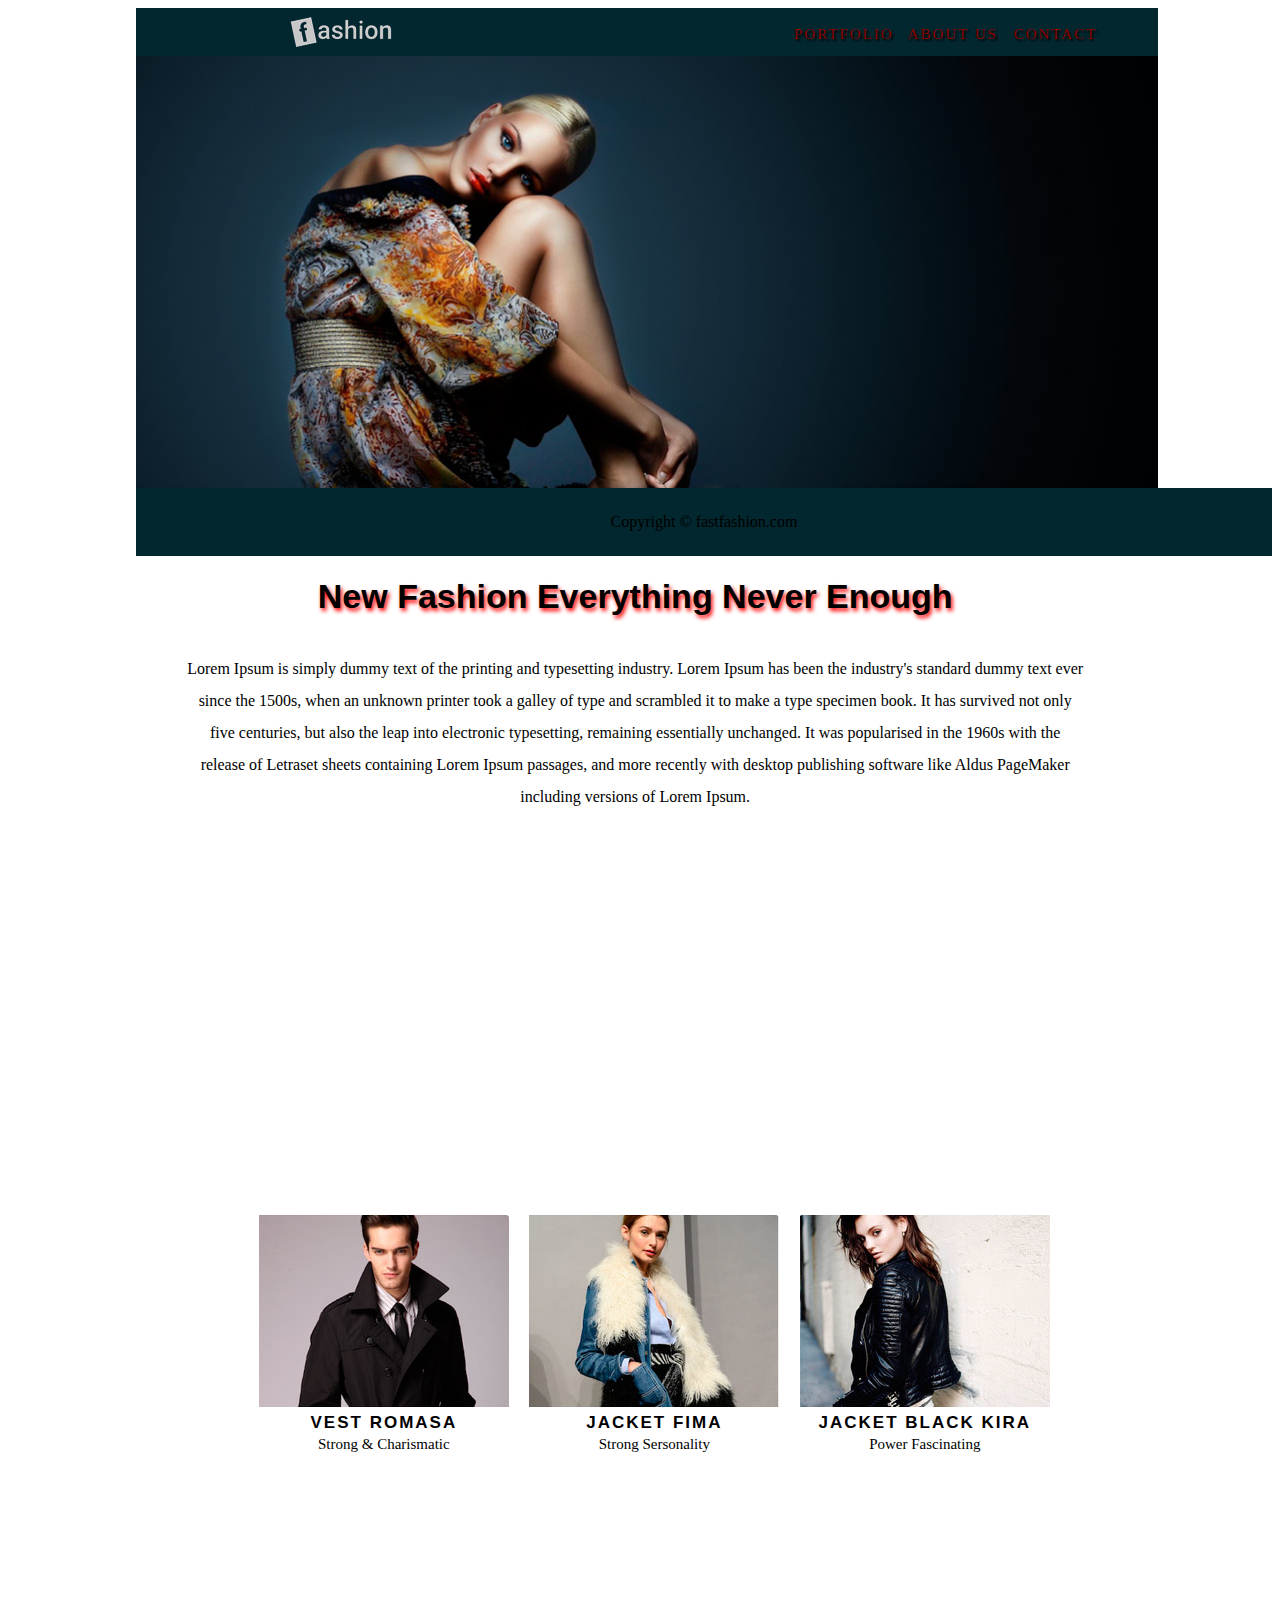
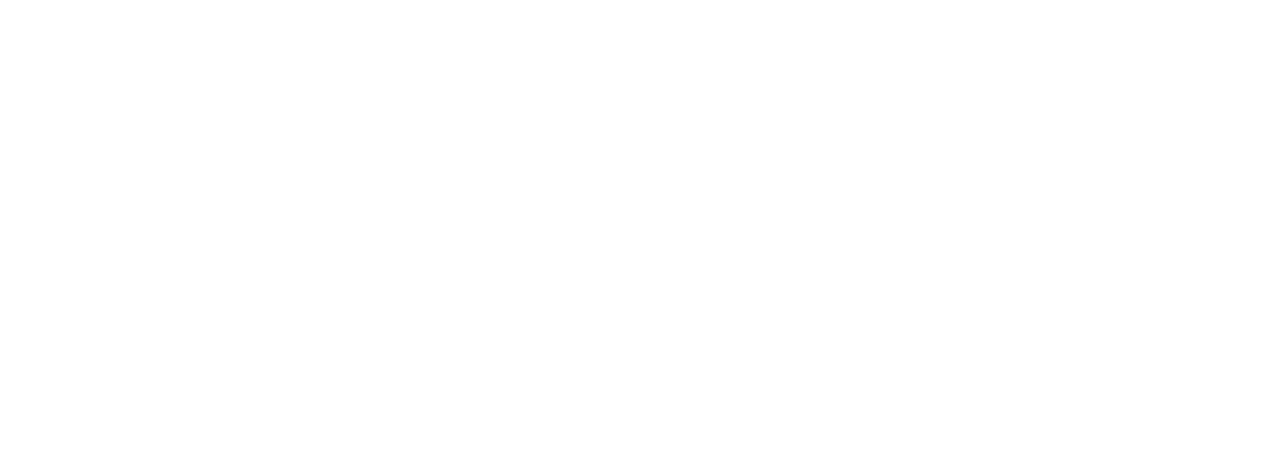
<file: projetoFashion/index.html>
<!DOCTYPE html>
<html>
    <head>
        <title>Project Fashion</title>
        <meta charset="utf-8">
        <meta name="author" content="Rodrigues">
        <meta name="description" content="Simple exercise page">
        <meta name="keywords" content="test, exercise">
        <link rel="stylesheet" href="css/style.css">
    </head>
    <body>
        <div class="top">
            <nav>
                <img src="css/images/logo.png" alt="">
                <ul>
                    <li><a href="#">Portfolio</a></li>
                    <li><a href="#">About us</a</li>
                    <li><a href="#">Contact</a></li>
                </ul>
            </nav>
        </div>
        <article>
            <div class="main-top">
                <h1>New Fashion Everything Never Enough</h1>
                <p>Lorem Ipsum is simply dummy text of the printing and typesetting 
                    industry. Lorem Ipsum has been the industry's standard dummy text 
                    ever since the 1500s, when an unknown printer took a galley of type 
                    and scrambled it to make a type specimen book. It has survived not
                    only five centuries, but also the leap into electronic typesetting, 
                    remaining essentially unchanged. It was popularised in the 1960s 
                    with the release of Letraset sheets containing Lorem Ipsum passages, 
                    and more recently with desktop publishing software like Aldus PageMaker 
                    including versions of Lorem Ipsum.
                </p>
        </article>
        
            <div class="main-mid">
                <div class="card">
                    <img src="css/images/modelo1.jpg" alt="">
                    <h3>Vest Romasa</h3>
                    <p>Strong & Charismatic</p>
                </div>
                
                <div class="card">
                    <img src="css/images/modelo2.jpg" alt="">
                    <h3>Jacket Fima</h3>
                    <p>Strong Sersonality</p>
                </div>
                
                <div class="card">
                    <img src="css/images/modelo3.jpg" alt="">
                    <h3>Jacket Black Kira</h3>
                    <p>Power Fascinating</p>
                </div>
            </div>
            <div class="map">
                <iframe src="https://www.google.com/maps/embed?pb=!1m18!1m12!1m3!1d112243.21995865498!2d-52.88472233224207!3d-28.461453205918847!2m3!1f0!2f0!3f0!3m2!1i1024!2i768!4f13.1!3m3!1m2!1s0x94fd492498d6957f%3A0x9a8b601ccba4050d!2sN%C3%A3o-Me-Toque+-+RS%2C+99470-000!5e0!3m2!1spt-BR!2sbr!4v1549715763691" allowfullscreen></iframe>
            </div>
        </main>

        <footer class="foot">
            Copyright &copy fastfashion.com
        </footer>



    </body> 
</html>
</file>
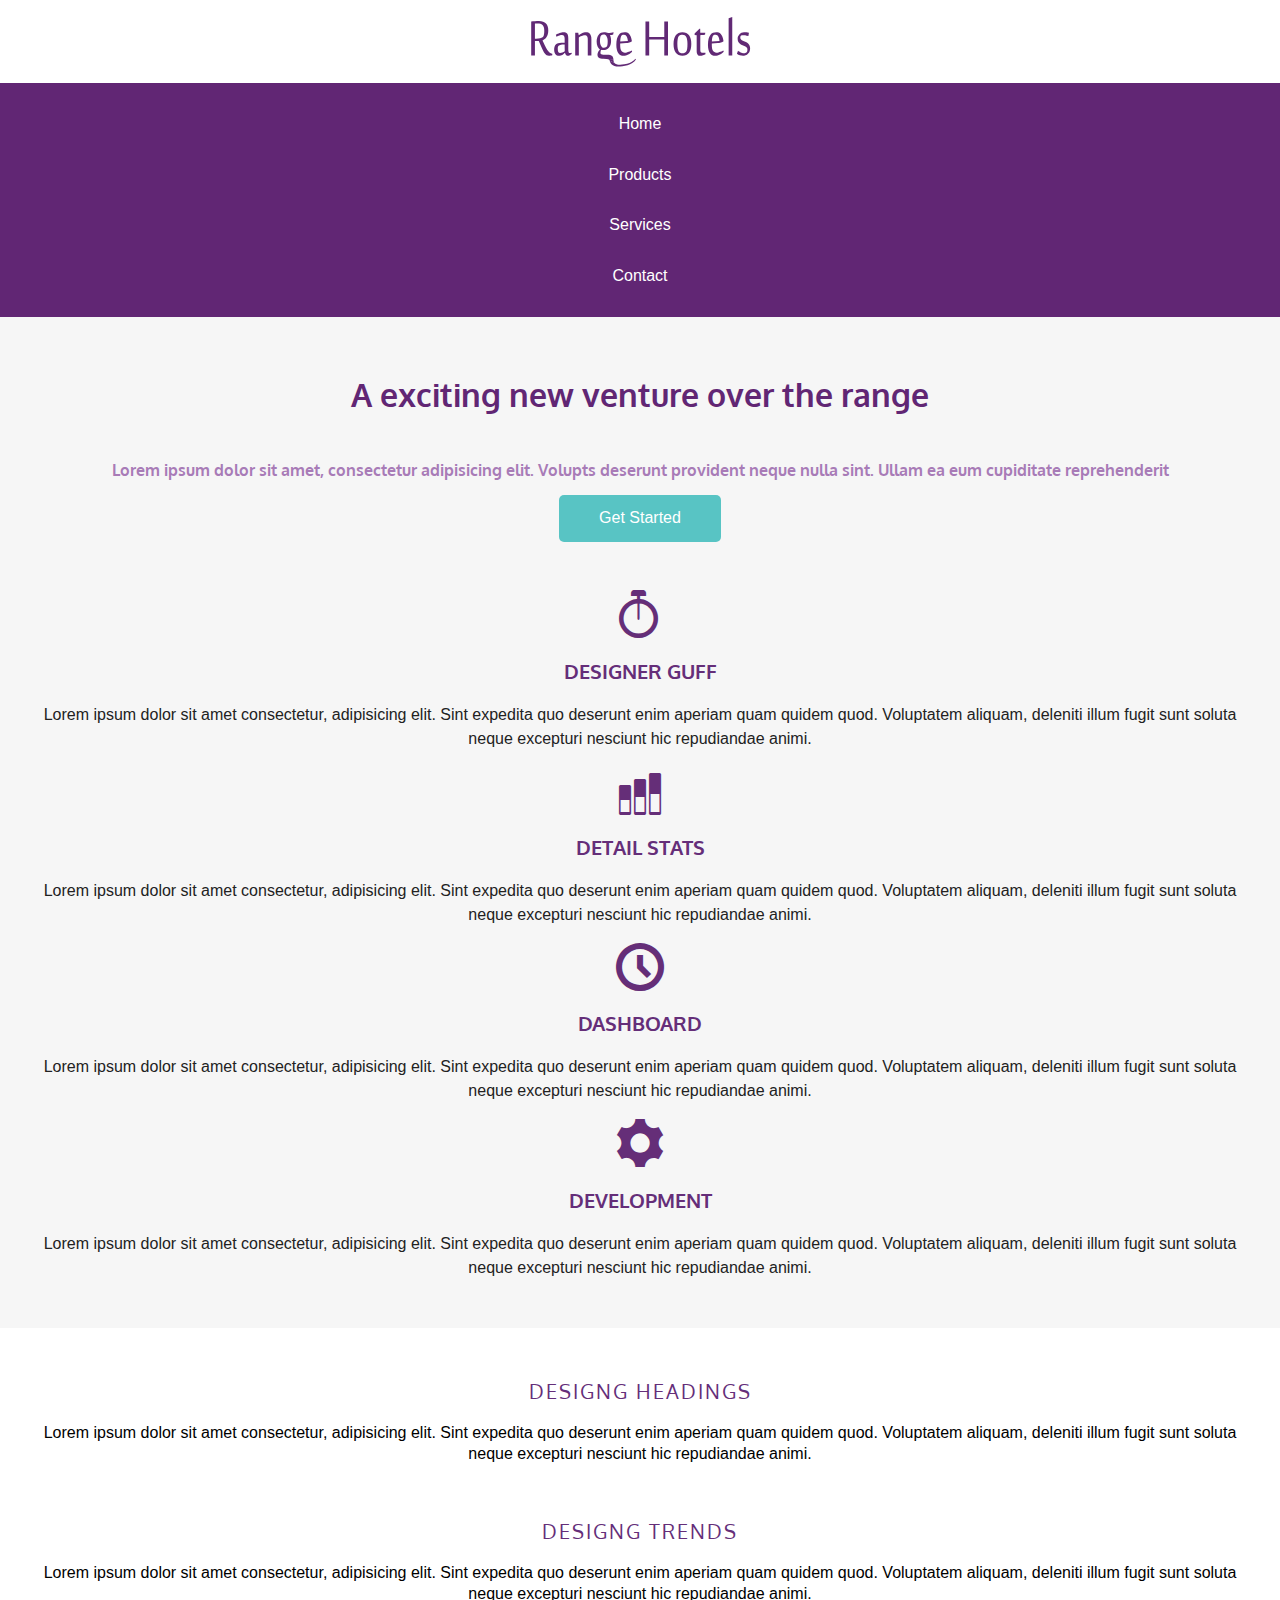
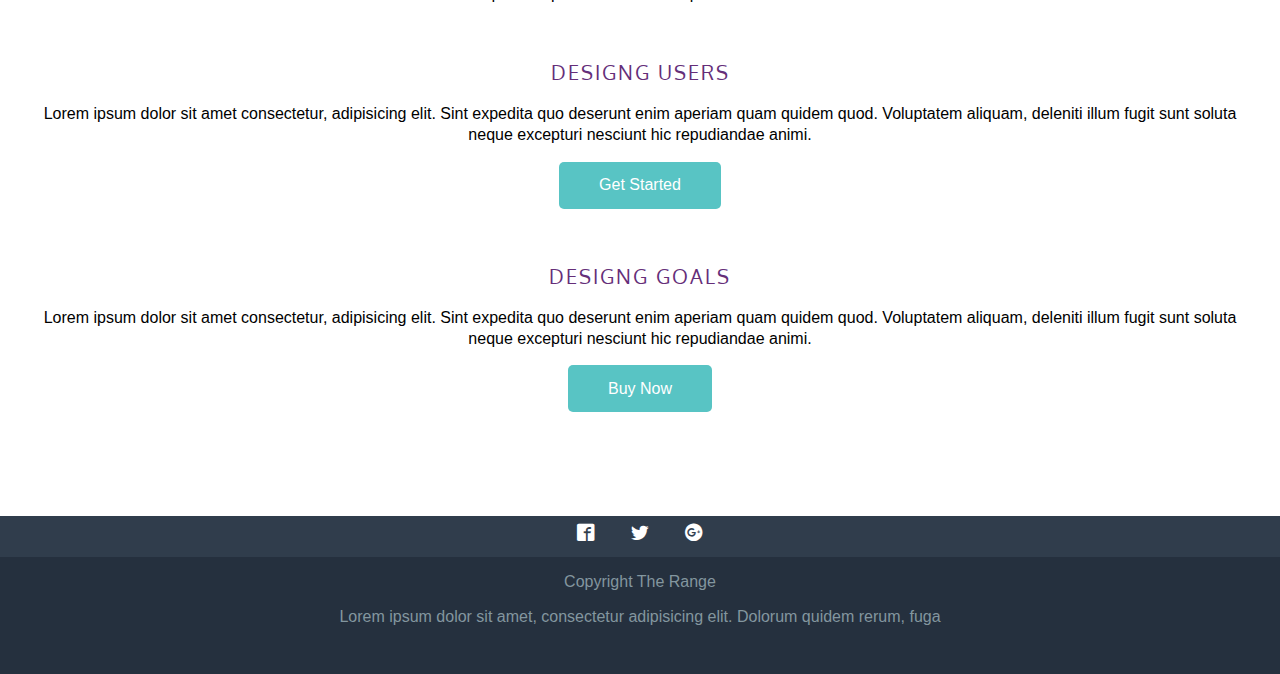
<file: rangeHotel/index.html>
<!DOCTYPE html>
<html lang="pt-br">

    <head>
        <title>Responsive Project - Range Hotels</title>
        <meta charset="utf-8">
        <meta name="author" content="Rodrigues">
        <meta name="description" content="First mobile_first responsive project">
        <meta name="keywords" content="Mobile First, Responsive">
        <meta name="viewport" content="width=device-width">
        <link href="css/normalize.css" rel="stylesheet">
        <link href="https://fonts.googleapis.com/css?family=Oxygen" rel="stylesheet">
        <link href="css/main.css" rel="stylesheet">
        <link href="icomoon/style.css" rel="stylesheet">
    </head>

    <body>
        
        <header class="top-header">
            <img src="images/logo_mob.svg" alt="logotipo range hotels" class="top-header-logo">
            <nav class="top-nav">
                <ul>
                    <li><a href="#">Home</a></li>
                    <li><a href="#">Products</a></li>
                    <li><a href="#">Services</a></li>
                    <li><a href="#">Contact</a></li>
                </ul>
            </nav>
        </header>

        <section class="top-content">
            <h1 class="top-content-title"> A exciting new venture over the range</h1>
            <h2 class="top-content-subtitle">
                Lorem ipsum dolor sit amet, consectetur adipisicing elit. Volupts 
                deserunt provident neque nulla sint. Ullam ea eum cupiditate reprehenderit
            </h2>
            <a href="#" class="btn">Get Started</a>
        </section>
        
        <section class="middle-content">
            <article>
                <span class="icon-stopwatch"></span>
                <h3 class="middle-content-title">Designer Guff</h3>
                <p>Lorem ipsum dolor sit amet consectetur, adipisicing elit. Sint expedita
                quo deserunt enim aperiam quam quidem quod. Voluptatem aliquam, deleniti illum
                fugit sunt soluta neque excepturi nesciunt hic repudiandae animi.</p>
            </article>

            <article>
                <span class="icon-stats-bars2"></span>
                <h3 class="middle-content-title">Detail Stats</h3>
                <p>Lorem ipsum dolor sit amet consectetur, adipisicing elit. Sint expedita
                quo deserunt enim aperiam quam quidem quod. Voluptatem aliquam, deleniti illum
                fugit sunt soluta neque excepturi nesciunt hic repudiandae animi.</p>
            </article>

            <article>
                <span class="icon-clock"></span>
                <h3 class="middle-content-title">Dashboard</h3>
                <p>Lorem ipsum dolor sit amet consectetur, adipisicing elit. Sint expedita
                quo deserunt enim aperiam quam quidem quod. Voluptatem aliquam, deleniti illum
                fugit sunt soluta neque excepturi nesciunt hic repudiandae animi.</p>
            </article>

            <article>
                <span class="icon-cog"></span>
                <h3 class="middle-content-title">Development</h3>
                <p>Lorem ipsum dolor sit amet consectetur, adipisicing elit. Sint expedita
                quo deserunt enim aperiam quam quidem quod. Voluptatem aliquam, deleniti illum
                fugit sunt soluta neque excepturi nesciunt hic repudiandae animi.</p>
            </article>
        </section>

        <section class="main-content">
            <article class="main-content-article">
                <h3 class="main-content-title">Designg Headings</h3>
                <p>Lorem ipsum dolor sit amet consectetur, adipisicing elit. Sint expedita
                quo deserunt enim aperiam quam quidem quod. Voluptatem aliquam, deleniti illum
                fugit sunt soluta neque excepturi nesciunt hic repudiandae animi.</p>
            </article>
            <article class="main-content-article">
                <h3 class="main-content-title">Designg Trends</h3>
                <p>Lorem ipsum dolor sit amet consectetur, adipisicing elit. Sint expedita
                quo deserunt enim aperiam quam quidem quod. Voluptatem aliquam, deleniti illum
                fugit sunt soluta neque excepturi nesciunt hic repudiandae animi.</p>
            </article>
            <article class="main-content-article">
                <h3 class="main-content-title">Designg Users</h3>
                <p>Lorem ipsum dolor sit amet consectetur, adipisicing elit. Sint expedita
                quo deserunt enim aperiam quam quidem quod. Voluptatem aliquam, deleniti illum
                fugit sunt soluta neque excepturi nesciunt hic repudiandae animi.</p>
                <a href="#" class="btn">Get Started</a>
            </article>
            <article class="main-content-article">
                <h3 class="main-content-title">Designg Goals</h3>
                <p>Lorem ipsum dolor sit amet consectetur, adipisicing elit. Sint expedita
                quo deserunt enim aperiam quam quidem quod. Voluptatem aliquam, deleniti illum
                fugit sunt soluta neque excepturi nesciunt hic repudiandae animi.</p>
                <a href="#" class="btn">Buy Now</a>
            </article>
        </section>

        <footer class="footer">
            <ul class="footer-menushare">
                <li><a href="#" class="icon-facebook2"><span class="hidden">Facebook</span></a></li>
                <li><a href="#" class="icon-twitter"><span class="hidden">Twitter</span></a></li>
                <li><a href="#" class="icon-google-plus3"><span class="hidden">Google plus</span></a></li>
            </ul>
            <p>Copyright The Range</p>
            <p>Lorem ipsum dolor sit amet, consectetur adipisicing elit. 
            Dolorum quidem rerum, fuga</p>
        </footer>
    </body>
</html>
</file>
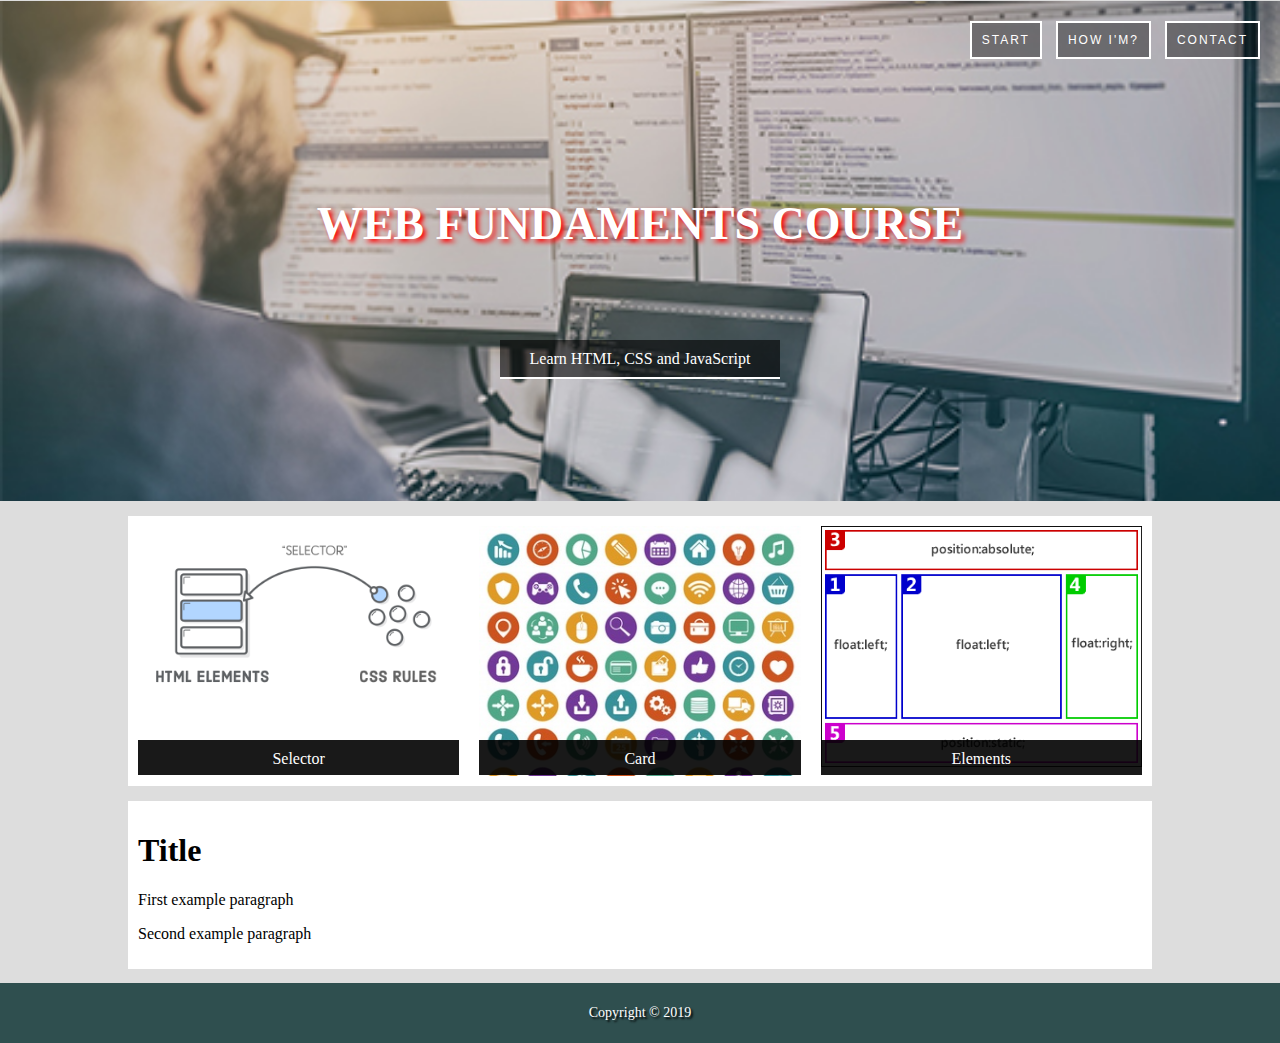
<file: trySemanticTags/index.html>
<!DOCTYPE html>
<html>
    <head>
       <title>Testing semantic tags</title>
       <meta charset="utf-8">
       <meta name="author" content="Zoldyck">
       <meta name="description" content="the first test with new semantic tags"> 
       <meta name="keywords" content="semantic tags">
       <link href="css/style.css" rel="stylesheet">
    </head>
    <body>
        
        <header class="bg-header">
            <nav>
                <ul>
                    <li><a href="index.html">Start</a></li>
                    <li><a href="#">How I'm?</a></li>
                    <li><a href="#">Contact</a></li>
                </ul>
            </nav>
            <div class="bg-header-content">
                <h1>Web fundaments course</h1>
                <div class="pdiv"><p>Learn HTML, CSS and JavaScript</p></div>
            </div>
        </header>
        
        <main>
            <section class="content-section">
                <div class="card card-1">
                    <img src="images/css-selectors-1f0064.png" alt="">
                    <p>Selector</p>
                </div>
                <div class="card card-2">
                    <img src="images/icons.jpg" alt="">
                    <p>Card</p>
                </div>
                <div class="card card-3">
                    <img src="images/212-ie6-missing-ap-elements-screen.png" alt="">
                    <p>Elements</p>
                </div>              
            </section>
            <section class="content-section">
                <h1>Title</h1>
                <p>First example paragraph</p>
                <p>Second example paragraph</p>
            </section>            
        </main>

        <footer class="rodape">
            <p>Copyright &copy; 2019</p>
        </footer>
    </body>


</html>
</file>
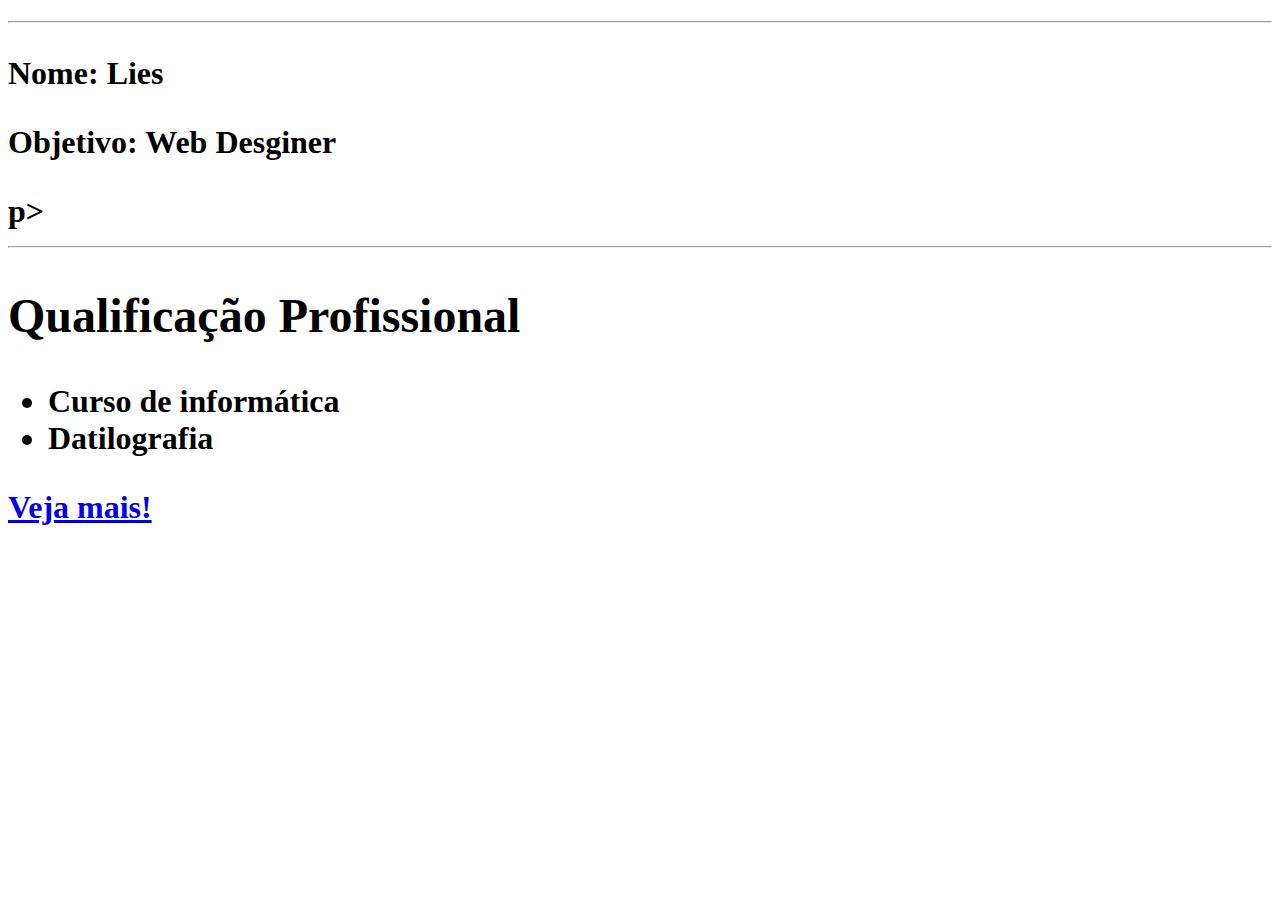
<file: cv_teste.html>
<!doctype html> <!-- declaração htmll5 - informa ao agente de usuário a 
versão do html que deve ser renderizada-->

<html lang="pt-br">
    <head>
        <title>Primeira página</title>
        <meta charset="utf-8">
        <meta name="author" content="Zoldyck">
        <meta name="description" content="página de testes da estrutura básica">
        <meta name="keywords" content="estrutura básica, html5, tecnologia">
    </head>
    <body>
        <h1><Curriculum Vitae/h1>
        <hr>
        <p><b>Nome:</b> Lies</p>
        <p><b>Objetivo:</b> Web Desginer</p>p>
        <hr>

        <h2>Qualificação Profissional</h2>

        <ul>
            <li>Curso de informática</li>
            <li>Datilografia</li>
        </ul>

        <p><a href="#">Veja mais!</a></p>
    </body>
</html>
</file>
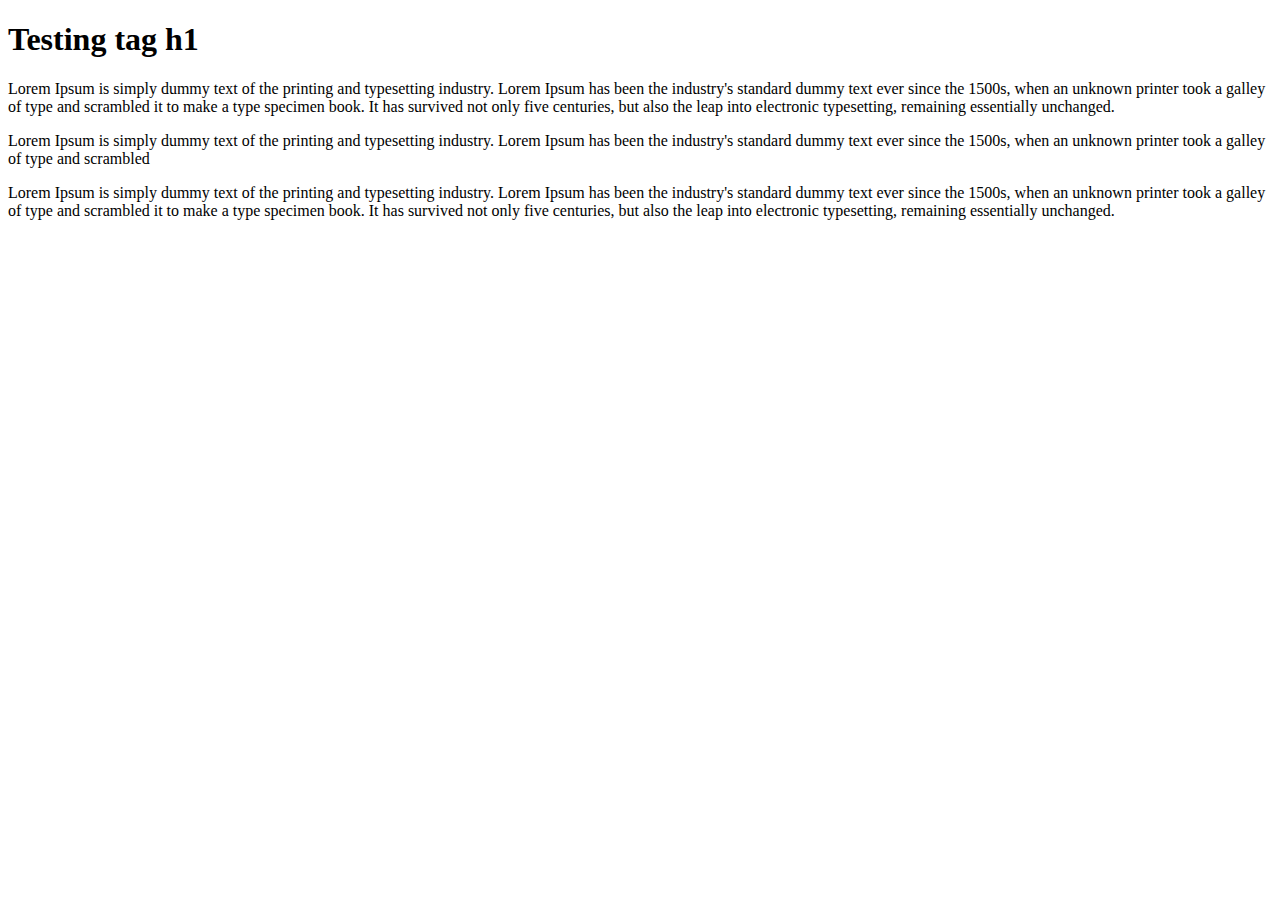
<file: firstcsstest.html>
<!doctype html>
<html>
    <head>
        <title>Teste CSS</title>
        <meta charset="utf-8">
        <meta name="author" content="Felipe">
        <meta name="description" content="This is a simple css test">
        <meta name="keywords" content="css, test">
        <link href=".css" rel="stylesheet">
    </head>
    <body>
        <h1>Testing tag h1</h1>
        <p class="first-class">Lorem Ipsum is simply dummy text of the printing and typesetting industry. 
            Lorem Ipsum has been the industry's standard dummy text ever since the 1500s, 
            when an unknown printer took a galley of type and scrambled it to make a type
             specimen book. It has survived not only five centuries, but also the leap 
             into electronic typesetting, remaining essentially unchanged. </p>
             
        <p>Lorem Ipsum is simply dummy text of the printing 
                            and typesetting industry. Lorem Ipsum has been the 
                            industry's standard dummy text ever since the 1500s, 
                            when an unknown printer took a galley of type and scrambled
        </p>

        <p id="first_id">Lorem Ipsum is simply dummy text of the printing and 
            typesetting industry. Lorem Ipsum has been the industry's standard 
            dummy text ever since the 1500s, when an unknown printer took a 
            galley of type and scrambled it to make a type specimen book. 
                It has survived not only five centuries, but also the leap 
             into electronic typesetting, remaining essentially unchanged.</p>
    </body>
</html>
</file>
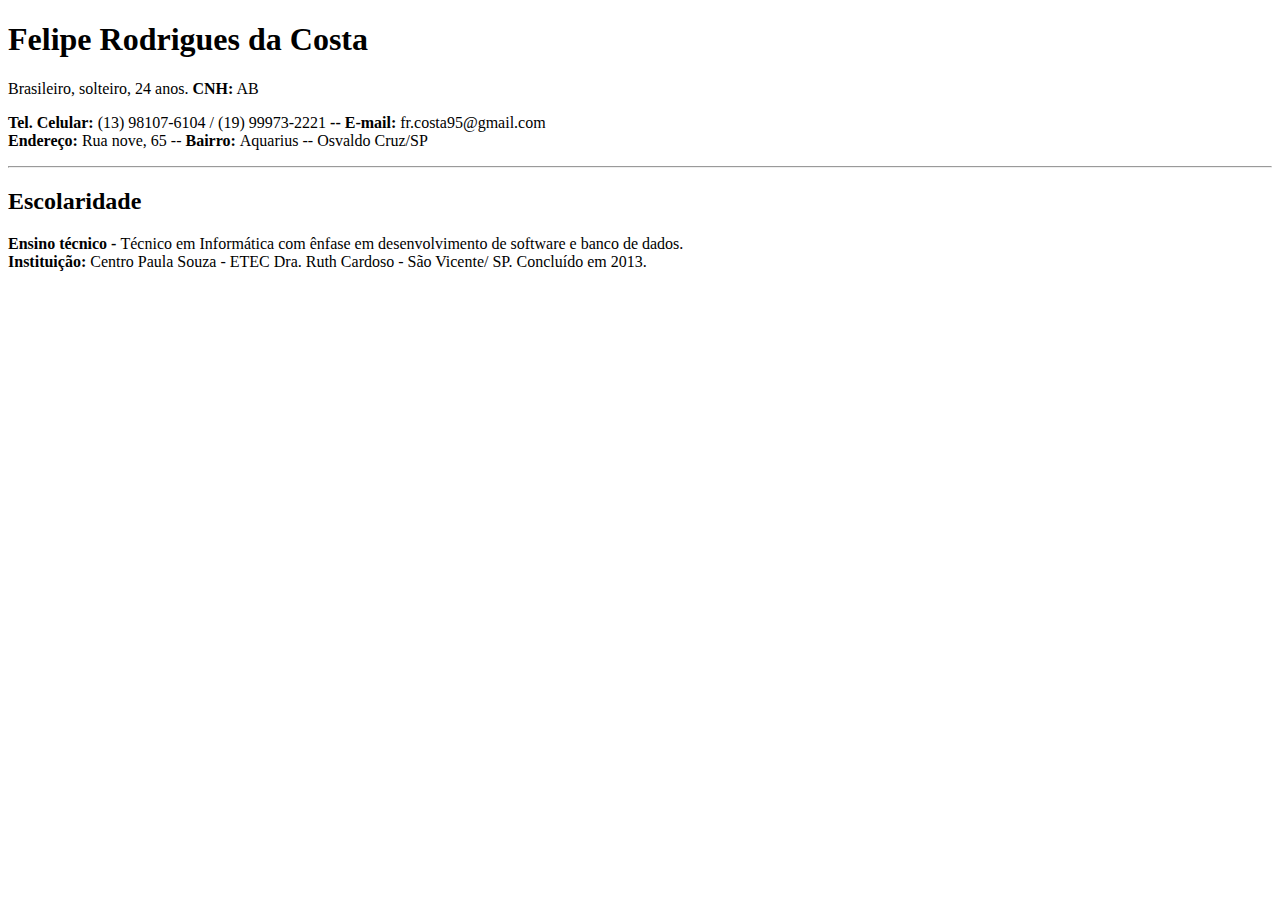
<file: primeiro_exec/curriculum.html>
<!DOCTYPE html>
<html>
    <head>
        <title>Currículo - teste</title>
        <meta charset="utf-8">
        <meta name="author" content="Lies">
        <meta name="description" content="This is a simple css and html test">
        <meta name="keywords" content="test, first project, currículo">        
        <link href=".css" rel="stylesheet">
    </head>
    <body>
        <h1>Felipe Rodrigues da Costa</h1>
        <p class="align">Brasileiro, solteiro, 24 anos. <b style="text-transform: uppercase">cnh:</b> AB</p>
        <p class="align"> <b>Tel. Celular:</b> (13) 98107-6104 / (19) 99973-2221 
                <b>-- E-mail: </b>fr.costa95@gmail.com <b>
            <br>Endereço: </b> Rua nove, 65 -- <b>Bairro: </b>Aquarius -- Osvaldo Cruz/SP </p>

        <hr>
        <h2>Escolaridade</h2>
        <p class="pright"><b>Ensino técnico - </b>Técnico em Informática com ênfase em desenvolvimento de software e banco de dados.<br>
        <b>Instituição: </b>Centro Paula Souza - ETEC Dra. Ruth Cardoso - São Vicente/ SP. Concluído em 2013.
        </p>


    </body>
</html>
</file>
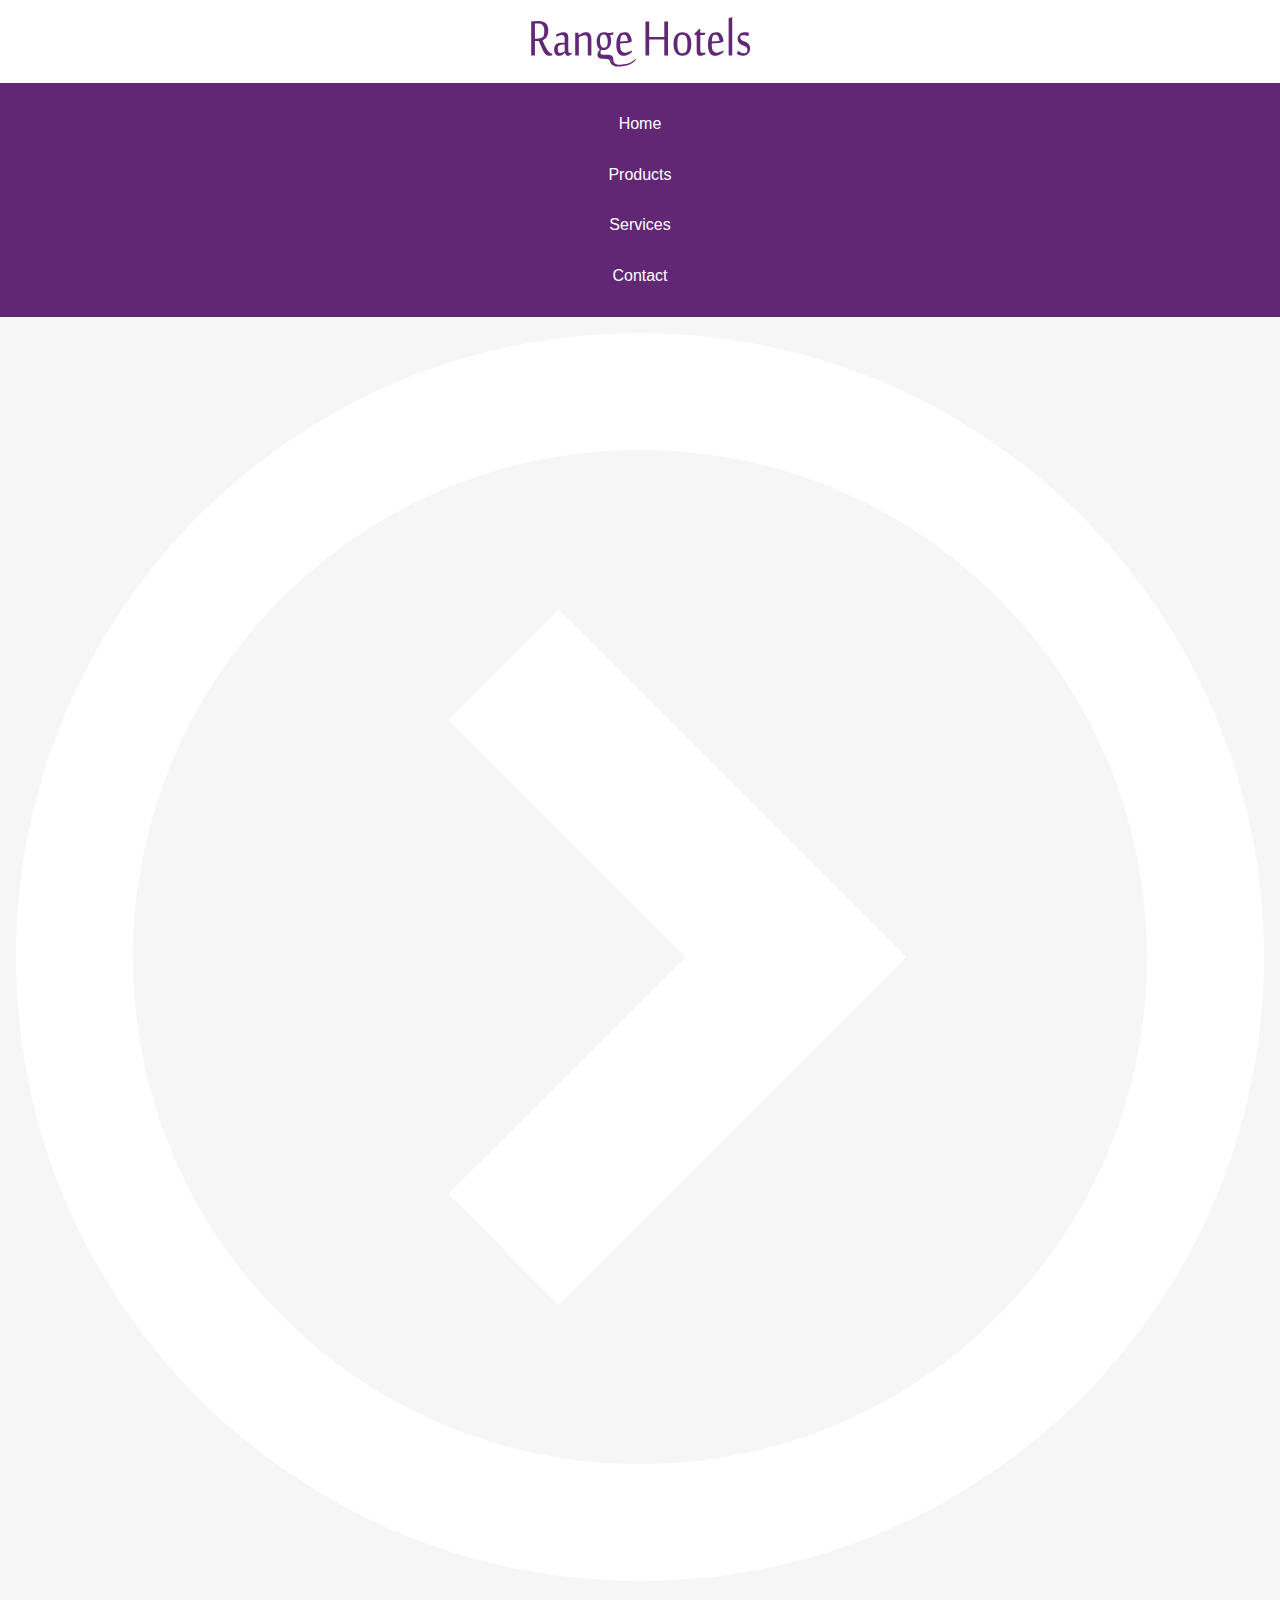
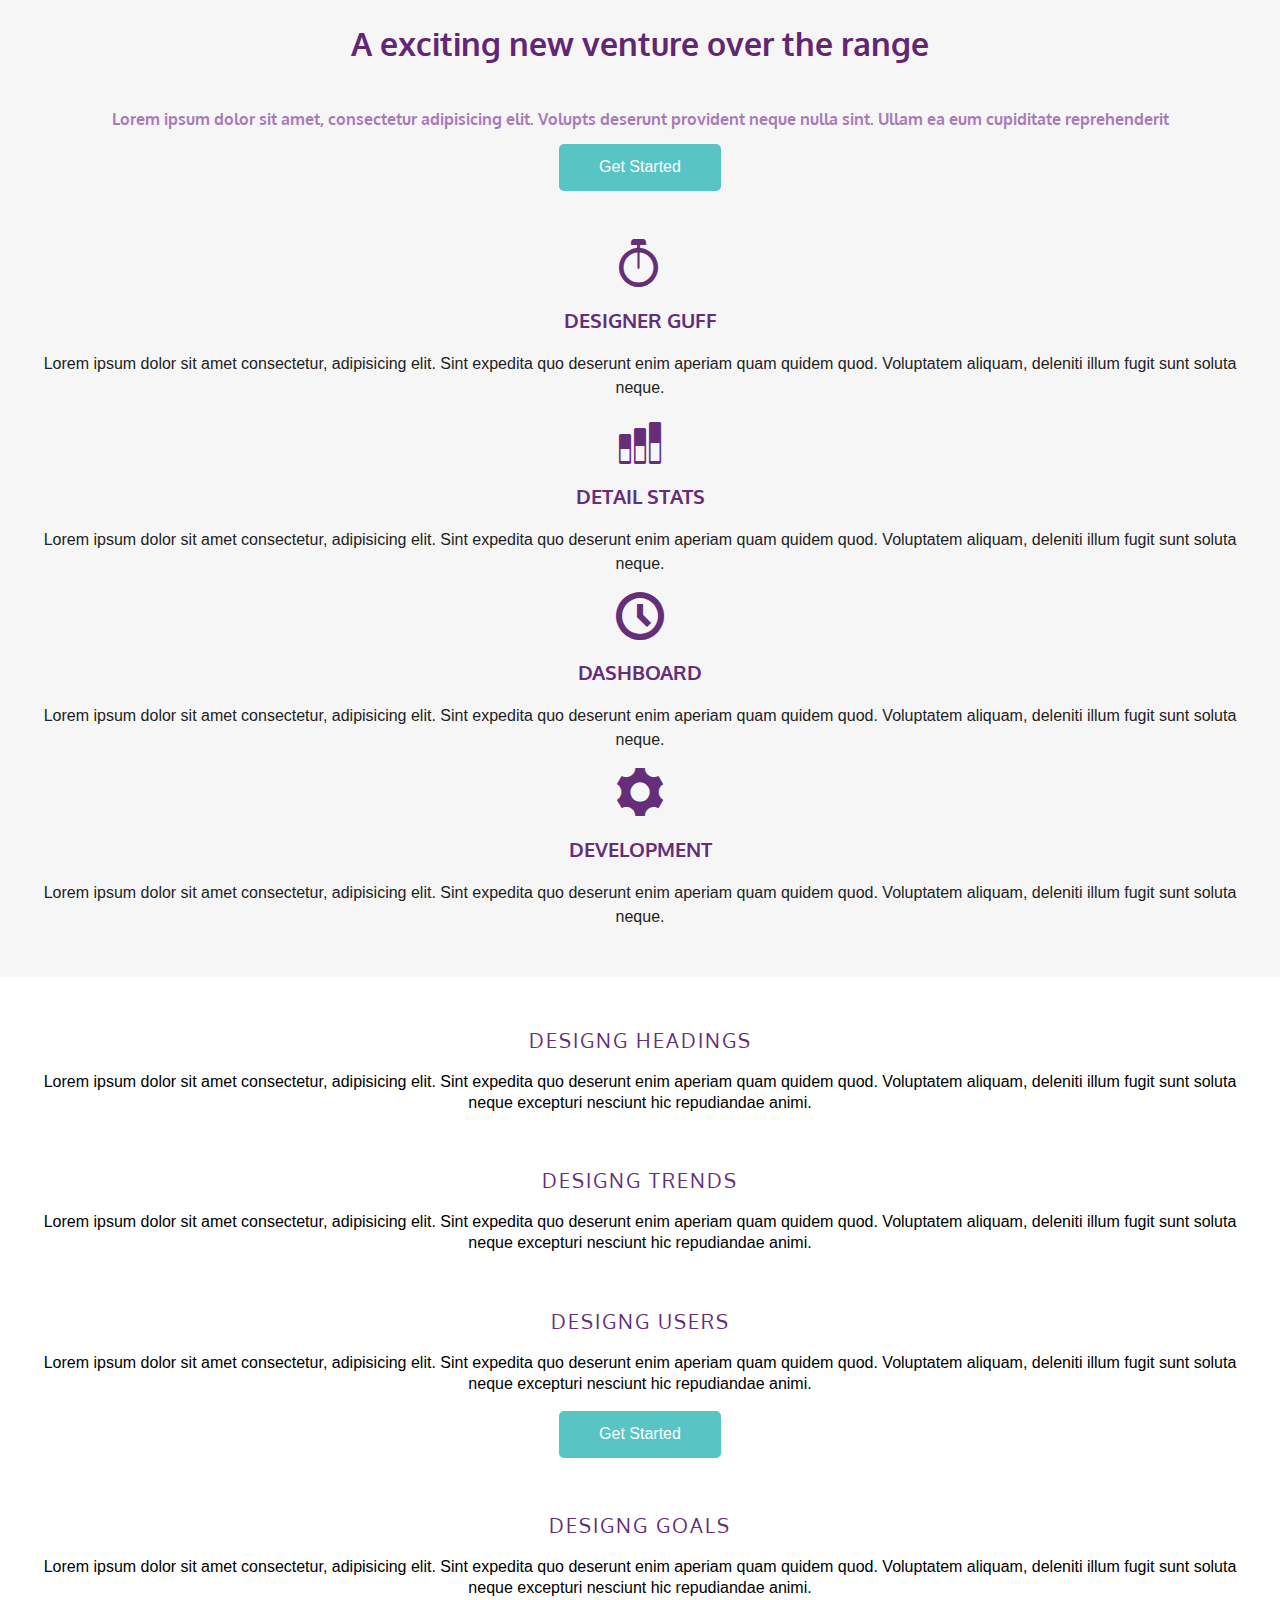
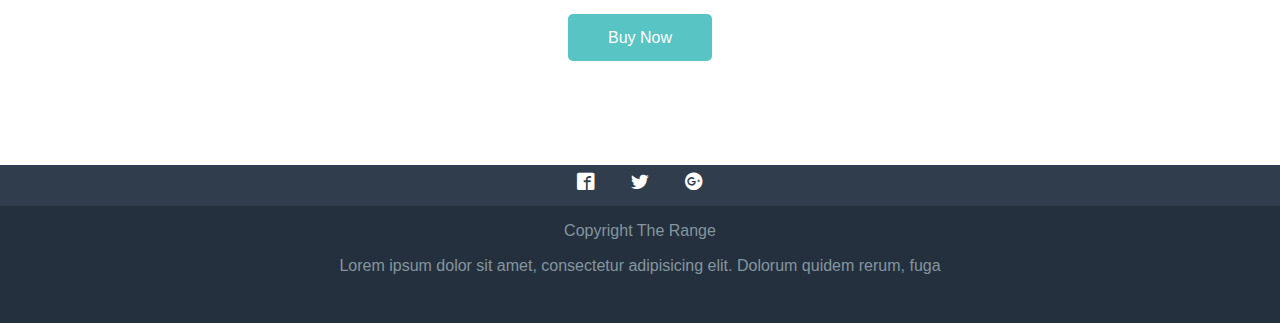
<file: rangeHotel/home.html>
<!DOCTYPE html>
<html lang="pt-br">

    <head>
        <title>Responsive Project - Range Hotels</title>
        <meta charset="utf-8">
        <meta name="author" content="Rodrigues">
        <meta name="description" content="First mobile_first responsive project">
        <meta name="keywords" content="Mobile First, Responsive">
        <meta name="viewport" content="width=device-width">
        <link href="css/normalize.css" rel="stylesheet">
        <link href="https://fonts.googleapis.com/css?family=Oxygen" rel="stylesheet">
        <link href="css/main.css" rel="stylesheet">
        <link href="icomoon/style.css" rel="stylesheet">
    </head>

    <body>
        
        <header class="top-header clearfix">
            <img src="images/logo_mob.svg" alt="logotipo range hotels" class="top-header-logo">
            <nav class="top-nav">
                <ul>
                    <li><a href="#">Home</a></li>
                    <li><a href="#">Products</a></li>
                    <li><a href="#">Services</a></li>
                    <li><a href="#">Contact</a></li>
                </ul>
            </nav>
        </header>

        <section class="top-content">
            <div class="icon-play">
                <img src="images/icon_play.svg" alt="">
            </div>
            <h1 class="top-content-title"> A exciting new venture over the range</h1>
            <h2 class="top-content-subtitle">
                Lorem ipsum dolor sit amet, consectetur adipisicing elit. Volupts 
                deserunt provident neque nulla sint. Ullam ea eum cupiditate reprehenderit
            </h2>
            <a href="#" class="btn">Get Started</a>
        </section>
        
        <section class="middle-content clearfix row">
            <article class="col-1-4">
                <span class="icon-stopwatch"></span>
                <h3 class="middle-content-title">Designer Guff</h3>
                <p>Lorem ipsum dolor sit amet consectetur, adipisicing elit. Sint expedita
                quo deserunt enim aperiam quam quidem quod. Voluptatem aliquam, deleniti illum
                fugit sunt soluta neque.</p>
            </article>

            <article class="col-1-4">
                <span class="icon-stats-bars2"></span>
                <h3 class="middle-content-title">Detail Stats</h3>
                <p>Lorem ipsum dolor sit amet consectetur, adipisicing elit. Sint expedita
                quo deserunt enim aperiam quam quidem quod. Voluptatem aliquam, deleniti illum
                fugit sunt soluta neque.</p>
            </article>

            <article class="col-1-4">
                <span class="icon-clock"></span>
                <h3 class="middle-content-title">Dashboard</h3>
                <p>Lorem ipsum dolor sit amet consectetur, adipisicing elit. Sint expedita
                quo deserunt enim aperiam quam quidem quod. Voluptatem aliquam, deleniti illum
                fugit sunt soluta neque.</p>
            </article>

            <article class="col-1-4">
                <span class="icon-cog"></span>
                <h3 class="middle-content-title">Development</h3>
                <p>Lorem ipsum dolor sit amet consectetur, adipisicing elit. Sint expedita
                quo deserunt enim aperiam quam quidem quod. Voluptatem aliquam, deleniti illum
                fugit sunt soluta neque.</p>
            </article>
        </section>

        <section class="main-content row">
            <article class="main-content-article col-1-2">
                <h3 class="main-content-title">Designg Headings</h3>
                <p>Lorem ipsum dolor sit amet consectetur, adipisicing elit. Sint expedita
                quo deserunt enim aperiam quam quidem quod. Voluptatem aliquam, deleniti illum
                fugit sunt soluta neque excepturi nesciunt hic repudiandae animi.</p>
            </article>
            <article class="main-content-article col-1-2">
                <h3 class="main-content-title">Designg Trends</h3>
                <p>Lorem ipsum dolor sit amet consectetur, adipisicing elit. Sint expedita
                quo deserunt enim aperiam quam quidem quod. Voluptatem aliquam, deleniti illum
                fugit sunt soluta neque excepturi nesciunt hic repudiandae animi.</p>
            </article>
            <article class="main-content-article col-1-2">
                <h3 class="main-content-title clearfix">Designg Users</h3>
                <p>Lorem ipsum dolor sit amet consectetur, adipisicing elit. Sint expedita
                quo deserunt enim aperiam quam quidem quod. Voluptatem aliquam, deleniti illum
                fugit sunt soluta neque excepturi nesciunt hic repudiandae animi.</p>
                <a href="#" class="btn">Get Started</a>
            </article>
            <article class="main-content-article col-1-2">
                <h3 class="main-content-title clearfix">Designg Goals</h3>
                <p>Lorem ipsum dolor sit amet consectetur, adipisicing elit. Sint expedita
                quo deserunt enim aperiam quam quidem quod. Voluptatem aliquam, deleniti illum
                fugit sunt soluta neque excepturi nesciunt hic repudiandae animi.</p>
                <a href="#" class="btn">Buy Now</a>
            </article>
        </section>

        <footer class="footer">
            <ul class="footer-menushare">
                <li><a href="#" class="icon-facebook2"><span class="hidden">Facebook</span></a></li>
                <li><a href="#" class="icon-twitter"><span class="hidden">Twitter</span></a></li>
                <li><a href="#" class="icon-google-plus3"><span class="hidden">Google plus</span></a></li>
            </ul>
            <p>Copyright The Range</p>
            <p>Lorem ipsum dolor sit amet, consectetur adipisicing elit. 
            Dolorum quidem rerum, fuga</p>
        </footer>
    </body>
</html>
</file>
<file: projetoFashion/css/style.css>
body {
    padding-left: 10%;
}

.top {
    background-image: url(images/topo.jpg);
    background-repeat: no-repeat;
    background-size: cover;
    height: 480px;
    width: 90%;
    position: relative;
}

.top img {
    position: absolute;
    top: 7px;
    left: 150px;
      
}
.top nav {
    background-color: rgb(2, 39, 46);
    height: 10%;
}
.top nav a {
    text-decoration: none;
    text-shadow: 2px 2px 2px black;
    letter-spacing: 2px;
    color: darkred;
    text-transform: uppercase;
    font-size: 15px;
    transition: color .3s linear;
}

.top nav a:hover {
    color: rgb(255,0,0, 0.8)
}

.top nav li {
    display: inline;
    margin-right: 10px;
}

.top nav ul {
    text-align: right;
    list-style-type: none;
    padding-right: 5%;
    margin-top: 2px;
    padding-bottom: 15px;
    position: absolute;
    top: 15px;
    right: 0;
}

main {

    overflow: auto;

}
.main-top {
    text-align: center;
    width: 70%;
    position: absolute;
    margin: 4% 4%;
    line-height: 2;
}

.main-top h1{
    font-family: sans-serif;
    font-size: 34px;
    text-shadow: 2px 3px 4px red;
}

.main-mid {
    position: absolute;
    top: 135%;
    padding-right: 0; 
    width: 80%;
    overflow: auto;
    margin-left: 8%;
}

.card {
    float:left;
    padding-left: 2%;
    text-align: center;
}

.card h3 {
    letter-spacing: 2px;
    text-transform: uppercase;
    font-family: sans-serif;
    font-size: 17px;
    color: black;
    padding: 0;
    margin: 2px;
}

.card p {
    font-size: 15px;
    padding: 0;
    margin: 3px;
}

.map {
    position: absolute;
    top: 180%;
    right: 18%;
}

.map iframe {
    width: 800px; 
    height: 450px;
    border: 0;
}

.foot {
    background-color: rgb(2, 39, 46);
    padding: 25px;
    text-align: center;
}
</file>
<file: rangeHotel/css/main.css>
@charset "UTF-8";

html {
    font-family: sans-serif;
}

h1, h2, h3, h4, h5, h6 {
    font-family: "Oxygen";
}

.top-header{
    text-align: center;
}

.top-header-logo {
    margin: .5em;
}

.top-nav {
    background-color: #612674;
    text-align: center;
}

.top-nav ul {
    margin: 0;
    padding: 1em 0;
    list-style: none;
}

.top-nav a{
    color: white;
    text-decoration: none;
    padding: 1em;
    display: block;
}

.top-nav a:hover{
    background-color: #7c3792;
}

.top-content {
    padding: 1em;
    text-align: center;
    background-color: #f6f6f6;
}

.top-content-title {
    color: #612674;
    background-color: 1.375em;
    margin: 1.375em;
}

.top-content-subtitle {
    color: #a87bb7;
    font-size: 1em;
    line-height: 1.5;
}

.btn {
    display: inline-block;
    padding: .9em 2.5em;
    background-color: #58c4c4;
    border-radius: 5px;
    color: white;
    text-decoration: none;
    transition: background-color 0.3s linear; 
}

.btn:hover {
    background-color: #37a0a0;
}

.middle-content {
    padding: 2em;
    background-color: #f6f6f6;
    text-align: center;
}

.middle-content-title {
    font-size: 1.25em;
    color: #652e79;
    text-transform: uppercase;
}

.middle-content p {
    line-height: 1.5em;
    color: #222;
}

.middle-content span[class^=icon]{
    font-size: 3em;
    color: #652e78;
}

.main-content {
    padding: 2em;
}

.main-content p {
    line-height: 1.3;
}

.main-content-article {
    margin-bottom: 3.5em;
    text-align: center;
}

.main-content-title {
    font-size: 1.25em;
    color: #652e79;
    text-transform: uppercase;
    letter-spacing: .1em;
    font-weight: normal;
}

.hidden {
    width: 0;
    height: 0;
    overflow: hidden;
    opacity: 0;
    display: block;
}

.footer {
    background-color: #25303e;
    color: #83969f;
    text-align: center;
    padding-bottom: 2em;
}

.footer-menushare {
    background-color: #303d4c;
    padding: .5em;
}

.footer-menushare ul{
    list-style: none;
    margin: 0;
    padding: 0;
    display: inline-block;
}

.footer-menushare li{
    display: inline-block;
    margin: 0 1em;
}

.footer-menushare a{
    font-size: 1.1em;
    text-decoration: none;
    color: white;
}
</file>
<file: rangeHotel/icomoon/style.css>
@font-face {
  font-family: 'icomoon';
  src:  url('fonts/icomoon.eot?yuzcd');
  src:  url('fonts/icomoon.eot?yuzcd#iefix') format('embedded-opentype'),
    url('fonts/icomoon.ttf?yuzcd') format('truetype'),
    url('fonts/icomoon.woff?yuzcd') format('woff'),
    url('fonts/icomoon.svg?yuzcd#icomoon') format('svg');
  font-weight: normal;
  font-style: normal;
}

[class^="icon-"], [class*=" icon-"] {
  /* use !important to prevent issues with browser extensions that change fonts */
  font-family: 'icomoon' !important;
  speak: none;
  font-style: normal;
  font-weight: normal;
  font-variant: normal;
  text-transform: none;
  line-height: 1;

  /* Better Font Rendering =========== */
  -webkit-font-smoothing: antialiased;
  -moz-osx-font-smoothing: grayscale;
}

.icon-clock:before {
  content: "\e94e";
}
.icon-stopwatch:before {
  content: "\e952";
}
.icon-cog:before {
  content: "\e994";
}
.icon-stats-bars2:before {
  content: "\e99d";
}
.icon-google-plus3:before {
  content: "\ea8d";
}
.icon-facebook2:before {
  content: "\ea91";
}
.icon-twitter:before {
  content: "\ea96";
}
</file>
<file: trySemanticTags/css/style.css>
body {
    margin: 0;
    background-color: #ddd;
}


.bg-header {
    background-image: url("../images/web-development-course.jpg");
    background-repeat: no-repeat;
    background-size: cover;
    height: 500px;
    border-top: 1px solid transparent;
}

.bg-header-content {
    text-align: center;
    color: white;
    margin-top: 10%;
}

.bg-header-content p {
    border-bottom: 2px solid white;
    background-color: rgba(0,0,0, 0.6);
    display: inline;
    padding: 10px 30px;
}

.bg-header-content h1 {
    text-transform: uppercase;
    font-size: 46px;
    text-shadow: 3px 3px 5px red;
}

.bg-header nav li {
    display: inline-block;
    font-family: sans-serif;
    border: 2px solid white;
    margin: 5px;
}
.bg-header nav ul {
    text-align: right;
    padding: 5px;
    margin: 10px;
}

.bg-header nav a {
    display: block;
    /* background-color: black;  */
    background-color: rgba(0,0,0, 0.4); /*Rgb-alpha( , , , transparência do bg-color)*/
    padding: 10px;
    color: white;
    text-decoration: none;
    text-transform: uppercase;
    font-size: 12px;
    letter-spacing: 2px; 
}

.bg-header nav a:hover{
    background-color: rgba(0,0,0, 0.6);
}

main {
    width: 80%;
    margin: auto;
}

.content-section {
    background-color: white;
    padding: 10px;
    margin-top: 15px;
    overflow: auto;
}

.card {
    width: 32%;
    height: 250px;
    float: left;
    box-sizing: border-box;
    position: relative;
    overflow: hidden;
}

.card p {
    background-color: rgba(0,0,0, 0.9);
    color: white;
    height: 10%;
    width: 100%;
    text-align: center;
    padding-top: 10px;
    position: absolute;
    bottom: -15px;
}

.card-1, .card-2 {
    margin-right: 2%;
}
.card-2{
    margin-right: 2%;
}

.card img{
    width: 100%;
    display: block;
    position: absolute;
    width: 100%;
    height: auto;
}

.rodape {
    height: 60px;
    background-color: darkslategrey;
    text-align: center;
    line-height: 60px;
    font-size: 14px;
    text-shadow: 2px 2px 2px black;
    color: white;
}

.pdiv {
    margin-top: 100px;
}
</file>
<file: .css>
h1 { color: cyan; }

p { 
    font-size: 14px; 
    margin: 30px 20px;
   
}

.first-class { 
    color: red; 
    padding: 20px 30px 10px;
    border-bottom: solid 10px green;
}


#first_id { 
    color: magenta; 
    border: dashed 10px blue;
    padding: 10px;
    text-align: justify;
    font-family: arial;
}
</file>
<file: primeiro_exec/.css>
h1 {
    background-color: #ddd;
    padding: 10px 30%;
     
}

h2 {
    font-size: 26px;
    padding: 20px 10px;    
}

body { 
    width: 80%;
    margin: auto;
}

p {
    font-size: 20px;
    text-align: justify;
    
}

.align {

    text-align: center;
    font-size: 20px;

}

.pright {

    padding-left: 5%;
}
</file>
